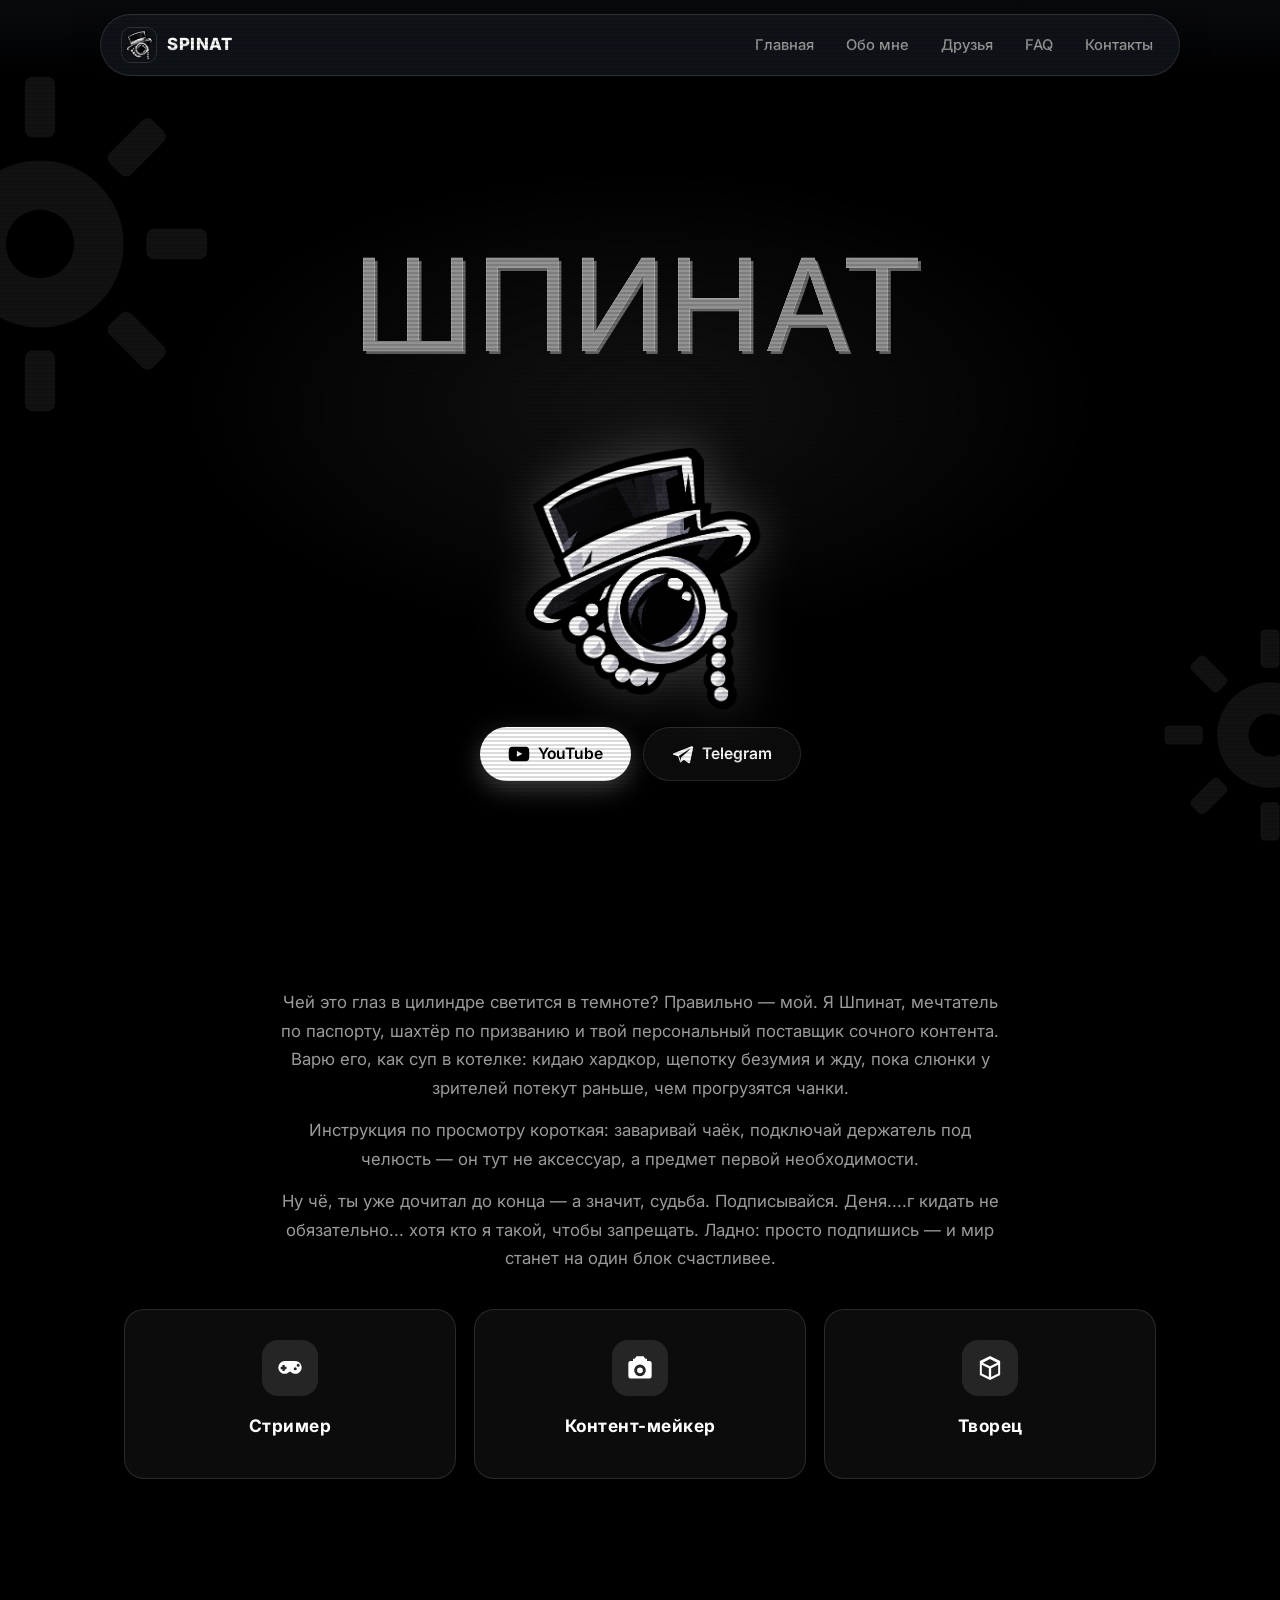
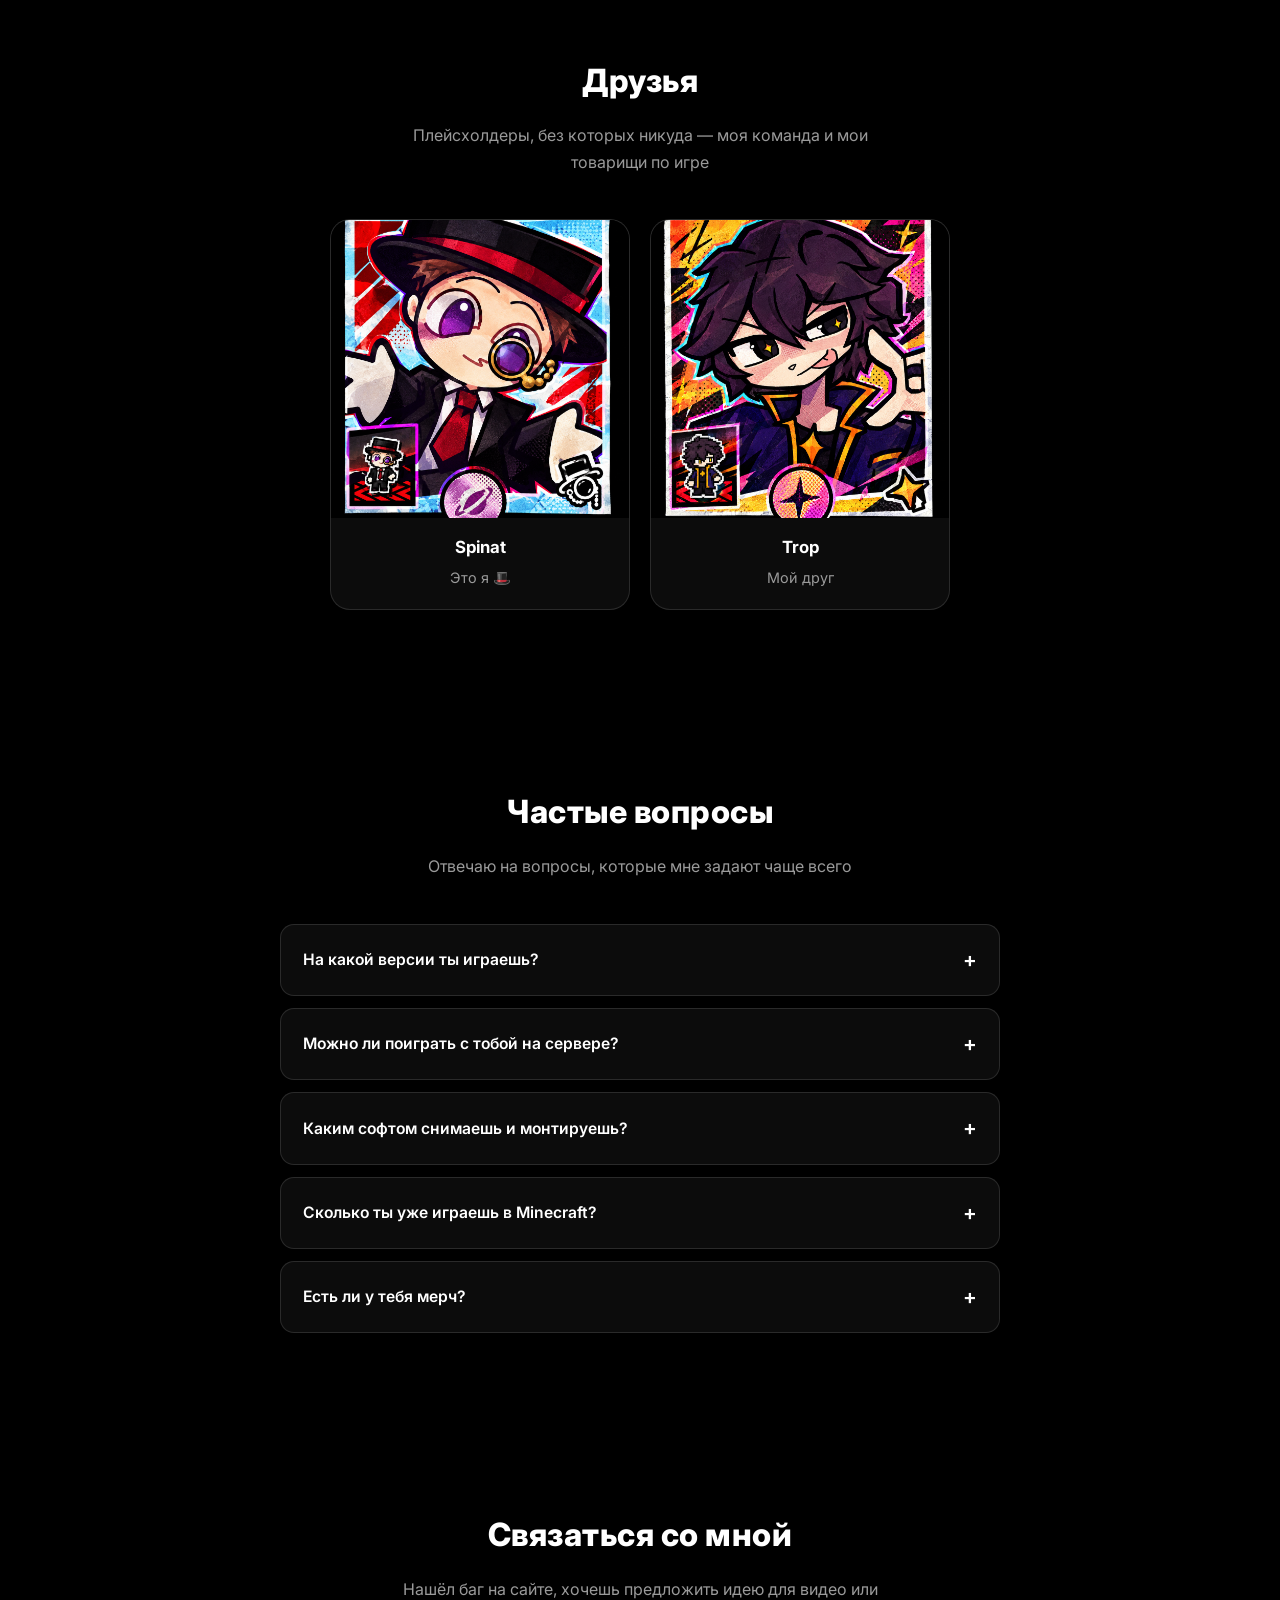
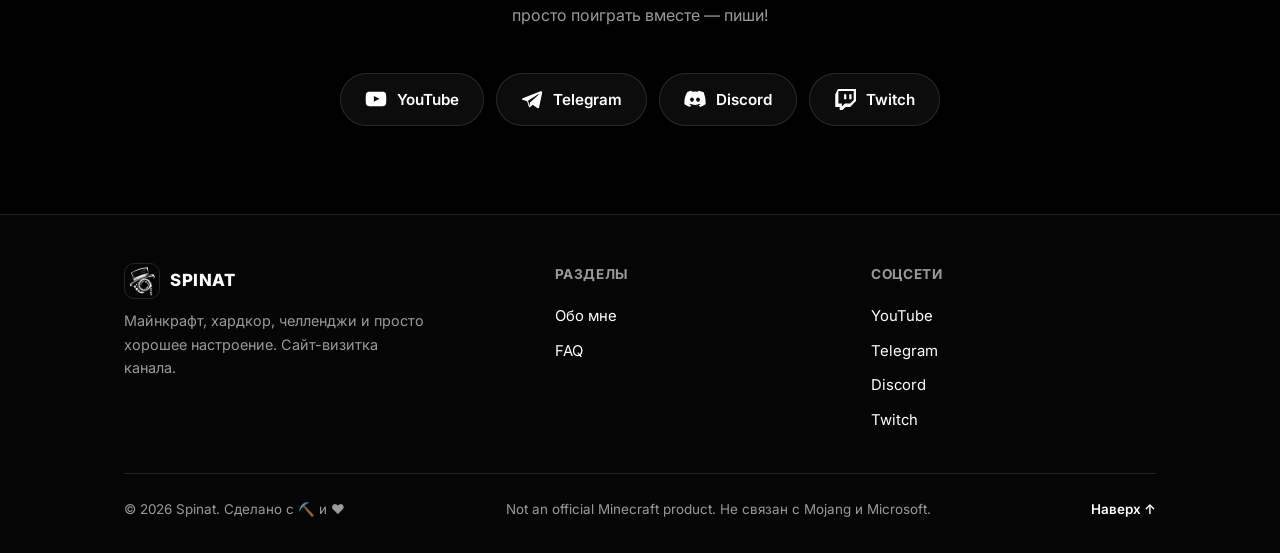
<file: index.html>
﻿<!DOCTYPE html>
<html lang="ru">
<head>
  <meta charset="UTF-8">
  <meta name="viewport" content="width=device-width, initial-scale=1.0">
  <title>Spinat — Майнкрафт и не только ⛏️</title>
  <meta name="description" content="Spinat — строю в Minecraft, выживаю в хардкоре, снимаю видео и прохожу челленджи.">
  <link rel="icon" type="image/png" href="assets/logo.png">
  <link rel="preconnect" href="https://fonts.googleapis.com">
  <link rel="preconnect" href="https://fonts.gstatic.com" crossorigin>
  <link href="https://fonts.googleapis.com/css2?family=Inter:wght@400;500;600;700;800&family=Golos+Text:wght@400;500;600;700&display=swap" rel="stylesheet">
  <link href="https://fonts.cdnfonts.com/css/minecraft-rus" rel="stylesheet">
  <link rel="stylesheet" href="style.css">
</head>
<body>

  <!-- Фоновая декорация: падающие листья (создаются из script.js) -->
  <div class="bg-leaves" aria-hidden="true"></div>

  <!-- Сканлайны (глитч-эффект) -->
  <div class="scanlines" aria-hidden="true"></div>

  <!-- Шапка -->
  <header class="header">
    <div class="container header-inner">
      <a href="#hero" class="logo">
        <img src="assets/logo.png" alt="Логотип Spinat" class="logo-img">
        SPINAT
      </a>

      <nav class="nav">
        <ul class="nav-list" id="nav-list">
          <li><a href="#hero">Главная</a></li>
          <li><a href="#about">Обо мне</a></li>
          <li><a href="#friends">Друзья</a></li>
          <li><a href="#faq">FAQ</a></li>
          <li><a href="#contacts">Контакты</a></li>
        </ul>
        <button class="burger" id="burger" aria-label="Открыть меню" aria-expanded="false">
          <span></span><span></span><span></span>
        </button>
      </nav>
    </div>
  </header>

  <!-- Главный экран -->
  <section class="section hero" id="hero">
    <!-- Крутящиеся шестерни по бокам -->
    <svg class="gear gear-1" viewBox="0 0 100 100" aria-hidden="true">
      <g fill="currentColor">
        <g>
          <rect x="46" y="6" width="8" height="16" rx="2"/>
          <rect x="46" y="6" width="8" height="16" rx="2" transform="rotate(45 50 50)"/>
          <rect x="46" y="6" width="8" height="16" rx="2" transform="rotate(90 50 50)"/>
          <rect x="46" y="6" width="8" height="16" rx="2" transform="rotate(135 50 50)"/>
          <rect x="46" y="6" width="8" height="16" rx="2" transform="rotate(180 50 50)"/>
          <rect x="46" y="6" width="8" height="16" rx="2" transform="rotate(225 50 50)"/>
          <rect x="46" y="6" width="8" height="16" rx="2" transform="rotate(270 50 50)"/>
          <rect x="46" y="6" width="8" height="16" rx="2" transform="rotate(315 50 50)"/>
        </g>
        <circle cx="50" cy="50" r="22"/>
        <circle cx="50" cy="50" r="9" fill="#000000"/>
      </g>
    </svg>
    <svg class="gear gear-2" viewBox="0 0 100 100" aria-hidden="true">
      <g fill="currentColor">
        <g>
          <rect x="46" y="6" width="8" height="16" rx="2"/>
          <rect x="46" y="6" width="8" height="16" rx="2" transform="rotate(45 50 50)"/>
          <rect x="46" y="6" width="8" height="16" rx="2" transform="rotate(90 50 50)"/>
          <rect x="46" y="6" width="8" height="16" rx="2" transform="rotate(135 50 50)"/>
          <rect x="46" y="6" width="8" height="16" rx="2" transform="rotate(180 50 50)"/>
          <rect x="46" y="6" width="8" height="16" rx="2" transform="rotate(225 50 50)"/>
          <rect x="46" y="6" width="8" height="16" rx="2" transform="rotate(270 50 50)"/>
          <rect x="46" y="6" width="8" height="16" rx="2" transform="rotate(315 50 50)"/>
        </g>
        <circle cx="50" cy="50" r="22"/>
        <circle cx="50" cy="50" r="9" fill="#000000"/>
      </g>
    </svg>

    <div class="container hero-inner">
      <h1 class="glitch" data-text="ШПИНАТ">ШПИНАТ</h1>
      <img src="assets/logo.png" alt="Логотип — глаз в цилиндре" class="hero-logo">
      <div class="hero-actions">
        <a href="https://youtube.com/@shpinat_ru?si=HZCUnqb8zHvWzmBE" target="_blank" rel="noopener" class="btn btn-primary">
          <span class="social-icon">
            <svg viewBox="0 0 24 24" fill="currentColor" aria-hidden="true"><path d="M23 7.5s-.2-1.6-.9-2.3c-.9-.9-1.9-.9-2.4-1C16.6 4 12 4 12 4s-4.6 0-7.7.2c-.5.1-1.5.1-2.4 1-.7.7-.9 2.3-.9 2.3S.8 9.4.8 11.3v1.4c0 1.9.2 3.8.2 3.8s.2 1.6.9 2.3c.9.9 2 .9 2.5 1 1.9.2 7.6.2 7.6.2s4.6 0 7.7-.2c.5-.1 1.5-.1 2.4-1 .7-.7.9-2.3.9-2.3s.2-1.9.2-3.8v-1.4c0-1.9-.2-3.8-.2-3.8zM9.7 14.9V8.6l6 3.2-6 3.1z"/></svg>
          </span> YouTube
        </a>
        <a href="https://t.me/nefoUse2" target="_blank" rel="noopener" class="btn btn-ghost">
          <span class="social-icon">
            <svg viewBox="0 0 24 24" fill="currentColor" aria-hidden="true"><path d="M22 3.3 1.9 11.2c-1.1.4-1.1 1.4-.2 1.7l5 1.6 1.9 5.9c.2.7 1 .9 1.5.4l2.8-2.6 5.2 3.8c.6.4 1.4.1 1.6-.7l3.4-16c.2-1-.6-1.5-1.1-1.4zM7.6 13.9l11.2-7c.3-.2.6.2.4.4l-9.3 8.4-.4 3.7-1.9-5.5z"/></svg>
          </span> Telegram
        </a>
      </div>
    </div>
  </section>
  <!-- Обо мне -->
  <section class="section about" id="about">
    <div class="container">
      <h2 class="section-title visually-hidden">Обо мне</h2>
      <div class="about-intro">
        <p>Чей это глаз в цилиндре светится в темноте? Правильно — мой. Я Шпинат, мечтатель по паспорту, шахтёр по призванию и твой персональный поставщик сочного контента. Варю его, как суп в котелке: кидаю хардкор, щепотку безумия и жду, пока слюнки у зрителей потекут раньше, чем прогрузятся чанки.</p>
        <p>Инструкция по просмотру короткая: заваривай чаёк, подключай держатель под челюсть — он тут не аксессуар, а предмет первой необходимости.</p>
        <p>Ну чё, ты уже дочитал до конца — а значит, судьба. Подписывайся. Деня....г кидать не обязательно... хотя кто я такой, чтобы запрещать. Ладно: просто подпишись — и мир станет на один блок счастливее.</p>
      </div>
      <div class="about-grid">
        <div class="about-card">
          <div class="about-icon">
            <svg viewBox="0 0 24 24" fill="currentColor" aria-hidden="true"><path d="M16.5 6h-9A5.5 5.5 0 0 0 2 11.5c0 3 2.5 5.5 5.5 5.5 1.6 0 3-.7 4-1.8h1c1 1.1 2.4 1.8 4 1.8 3 0 5.5-2.5 5.5-5.5S19.5 6 16.5 6zM9 13H7.5v1.5h-2V13H4v-2h1.5V9.5h2V11H9v2zm7.5 1a1.3 1.3 0 1 1 0-2.6 1.3 1.3 0 0 1 0 2.6zm2.5-3a1.3 1.3 0 1 1 0-2.6 1.3 1.3 0 0 1 0 2.6z"/></svg>
          </div>
          <h3>Стример</h3>
        </div>
        <div class="about-card">
          <div class="about-icon">
            <svg viewBox="0 0 24 24" fill="currentColor" aria-hidden="true"><path d="M18 4v2h2a2 2 0 0 1 2 2v11a2 2 0 0 1-2 2H4a2 2 0 0 1-2-2V8a2 2 0 0 1 2-2h2V4h12zm-6 5a5 5 0 1 0 0 10 5 5 0 0 0 0-10zm0 2.5a2.5 2.5 0 1 1 0 5 2.5 2.5 0 0 1 0-5zM9 2h6l1.5 2h-9L9 2z"/></svg>
          </div>
          <h3>Контент-мейкер</h3>
        </div>
        <div class="about-card">
          <div class="about-icon">
            <svg viewBox="0 0 24 24" fill="currentColor" aria-hidden="true"><path d="M12 1.7 3.3 6v12L12 22.3 20.7 18V6L12 1.7zm0 2.6 6.2 3.1L12 10.6 5.8 7.4 12 4.3zM5 9.3l6 3v7.4l-6-3V9.3zm8 10.4v-7.4l6-3v7.4l-6 3z"/></svg>
          </div>
          <h3>Творец</h3>
        </div>
      </div>
    </div>
  </section>

  <!-- Друзья -->
  <section class="section friends" id="friends">
    <div class="container">
      <h2 class="section-title">Друзья</h2>
      <p class="section-sub">Плейсхолдеры, без которых никуда — моя команда и мои товарищи по игре</p>
      <div class="friends-grid">
        <div class="friend-card">
          <img src="assets/arts/art1.png" alt="Карточка Spinat" loading="lazy">
          <div class="friend-info">
            <h3>Spinat</h3>
            <p>Это я 🎩</p>
          </div>
        </div>
        <div class="friend-card">
          <img src="assets/arts/trop.png" alt="Карточка Trop" loading="lazy">
          <div class="friend-info">
            <h3>Trop</h3>
            <p>Мой друг</p>
          </div>
        </div>
      </div>
    </div>
  </section>

  <!-- FAQ -->
  <section class="section faq" id="faq">
    <div class="container">
      <h2 class="section-title">Частые вопросы</h2>
      <p class="section-sub">Отвечаю на вопросы, которые мне задают чаще всего</p>
      <div class="faq-list">
        <details class="faq-item">
          <summary>На какой версии ты играешь?</summary>
          <p>В основном на последней стабильной версии Java Edition. Для челленджей иногда беру старые версии — так интереснее.</p>
        </details>
        <details class="faq-item">
          <summary>Можно ли поиграть с тобой на сервере?</summary>
          <p>Иногда провожу совместные стримы с подписчиками. Следи за анонсами в Telegram-канале и Discord — там публикую даты и IP.</p>
        </details>
        <details class="faq-item">
          <summary>Каким софтом снимаешь и монтируешь?</summary>
          <p>OBS для записи, Premier Pro для монтажа. Если хочешь совет по началу своего канала — напиши в Telegram, отвечаю почти всем!</p>
        </details>
        <details class="faq-item">
          <summary>Сколько ты уже играешь в Minecraft?</summary>
          <p>Больше 1200 часов по счётчику. Начинал ещё со старых версий, играл на разных серверах, а теперь вот снимаю видео.</p>
        </details>
        <details class="faq-item">
          <summary>Есть ли у тебя мерч?</summary>
          <p>Пока нет, но если канал подрастёт — точно сделаю. А какие идеи у тебя? Предлагай в Discord!</p>
        </details>
      </div>
    </div>
  </section>

  <!-- Контакты -->
  <section class="section contacts" id="contacts">
    <div class="container">
      <h2 class="section-title">Связаться со мной</h2>
      <p class="section-sub">Нашёл баг на сайте, хочешь предложить идею для видео или просто поиграть вместе — пиши!</p>
      <div class="socials">
        <a class="social" href="https://youtube.com/@shpinat_ru?si=HZCUnqb8zHvWzmBE" target="_blank" rel="noopener">
          <span class="social-icon">
            <svg viewBox="0 0 24 24" fill="currentColor" aria-hidden="true"><path d="M23 7.5s-.2-1.6-.9-2.3c-.9-.9-1.9-.9-2.4-1C16.6 4 12 4 12 4s-4.6 0-7.7.2c-.5.1-1.5.1-2.4 1-.7.7-.9 2.3-.9 2.3S.8 9.4.8 11.3v1.4c0 1.9.2 3.8.2 3.8s.2 1.6.9 2.3c.9.9 2 .9 2.5 1 1.9.2 7.6.2 7.6.2s4.6 0 7.7-.2c.5-.1 1.5-.1 2.4-1 .7-.7.9-2.3.9-2.3s.2-1.9.2-3.8v-1.4c0-1.9-.2-3.8-.2-3.8zM9.7 14.9V8.6l6 3.2-6 3.1z"/></svg>
          </span> YouTube
        </a>
        <a class="social" href="https://t.me/nefoUse2" target="_blank" rel="noopener">
          <span class="social-icon">
            <svg viewBox="0 0 24 24" fill="currentColor" aria-hidden="true"><path d="M22 3.3 1.9 11.2c-1.1.4-1.1 1.4-.2 1.7l5 1.6 1.9 5.9c.2.7 1 .9 1.5.4l2.8-2.6 5.2 3.8c.6.4 1.4.1 1.6-.7l3.4-16c.2-1-.6-1.5-1.1-1.4zM7.6 13.9l11.2-7c.3-.2.6.2.4.4l-9.3 8.4-.4 3.7-1.9-5.5z"/></svg>
          </span> Telegram
        </a>
        <a class="social" href="https://discord.gg/XsVaUsUh" target="_blank" rel="noopener">
          <span class="social-icon">
            <svg viewBox="0 0 24 24" fill="currentColor" aria-hidden="true"><path d="M20.3 4.4A19.8 19.8 0 0 0 15.9 3l-.6 1.2a18 18 0 0 0-6.6 0L8.1 3a19.7 19.7 0 0 0-4.4 1.4C.9 8.9.1 13.4.5 17.8a19.9 19.9 0 0 0 6 3l1.3-2.1c-.7-.3-1.4-.6-2-1l.5-.4a14.2 14.2 0 0 0 11.4 0l.5.4c-.6.4-1.3.7-2 1l1.3 2.1a19.8 19.8 0 0 0 6-3c.5-5.1-.8-9.5-2.2-13.4zM8.7 15c-1.1 0-2-1-2-2.3s.9-2.3 2-2.3 2 1 2 2.3-.9 2.3-2 2.3zm6.6 0c-1.1 0-2-1-2-2.3s.9-2.3 2-2.3 2 1 2 2.3-.9 2.3-2 2.3z"/></svg>
          </span> Discord
        </a>
        <a class="social" href="https://m.twitch.tv/mrspinash" target="_blank" rel="noopener">
          <span class="social-icon">
            <svg viewBox="0 0 24 24" fill="currentColor" aria-hidden="true"><path d="M4.3 1 1.4 6.7v14h4.8V24h2.9l3.7-3.4h4.8l6.7-6.7V1H4.3zm17.2 12-3.8 3.8h-5.7l-3.4 3.4v-3.4H4.8V3.4h16.7V13zM16.7 6.7h2.4v5.7h-2.4V6.7zm-5.7 0h2.4v5.7H11V6.7z"/></svg>
          </span> Twitch
        </a>
      </div>
    </div>
  </section>

  <!-- Подвал -->
  <footer class="footer">
    <div class="container">
      <div class="footer-grid">
        <div class="footer-brand">
          <a href="#hero" class="logo">
            <img src="assets/logo.png" alt="Логотип Spinat" class="logo-img">
            SPINAT
          </a>
          <p>Майнкрафт, хардкор, челленджи и просто хорошее настроение. Сайт-визитка канала.</p>
        </div>
        <div class="footer-col">
          <h4>Разделы</h4>
          <a href="#about">Обо мне</a>
          <a href="#faq">FAQ</a>
        </div>
        <div class="footer-col">
          <h4>Соцсети</h4>
          <a href="https://youtube.com/@shpinat_ru?si=HZCUnqb8zHvWzmBE" target="_blank" rel="noopener">YouTube</a>
          <a href="https://t.me/nefoUse2" target="_blank" rel="noopener">Telegram</a>
          <a href="https://discord.gg/XsVaUsUh" target="_blank" rel="noopener">Discord</a>
          <a href="https://m.twitch.tv/mrspinash" target="_blank" rel="noopener">Twitch</a>
        </div>
      </div>
      <div class="footer-bottom">
        <p>© 2026 Spinat. Сделано с ⛏️ и ❤️</p>
        <p>Not an official Minecraft product. Не связан с Mojang и Microsoft.</p>
        <a href="#hero" class="to-top">Наверх ↑</a>
      </div>
    </div>
  </footer>

  <script src="script.js"></script>
</body>
</html>
</file>
<file: style.css>
﻿/* ===== Стиль в духе Pepeland: тёмный, спокойный, зелёный ===== */
:root {
  --bg: #000000;
  --bg-2: #050505;
  --card: #0c0c0c;
  --card-2: #141414;
  --text: #ffffff;
  --muted: #9a9a9a;
  --line: rgba(255, 255, 255, .12);
  --accent: #ffffff;      /* белый акцент — только ч/б */
  --accent-dark: #cccccc;
  --accent-soft: rgba(255, 255, 255, .1);
  --radius: 20px;
  --radius-sm: 14px;
  --shadow: 0 16px 40px rgba(0, 0, 0, .6);
}

* { margin: 0; padding: 0; box-sizing: border-box; }

html { scroll-behavior: smooth; }

body {
  font-family: 'Inter', 'Golos Text', sans-serif;
  background: var(--bg);
  color: var(--text);
  line-height: 1.65;
  overflow-x: hidden;
  -webkit-font-smoothing: antialiased;
}

.container {
  max-width: 1080px;
  margin: 0 auto;
  padding: 0 24px;
}

img { max-width: 100%; display: block; }
a { color: inherit; text-decoration: none; }
ul { list-style: none; }

/* ===== Шапка ===== */
.header {
  position: fixed;
  inset: 0 0 auto 0;
  z-index: 100;
  padding-top: 14px;
  background: linear-gradient(rgba(10, 12, 16, .9), transparent);
}

.header-inner {
  display: flex;
  align-items: center;
  justify-content: space-between;
  gap: 16px;
  background: rgba(19, 22, 29, .82);
  backdrop-filter: blur(14px);
  border: 1px solid var(--line);
  border-radius: 999px;
  padding: 10px 12px 10px 20px;
  box-shadow: 0 8px 30px rgba(0, 0, 0, .35);
}

.logo {
  display: flex;
  align-items: center;
  gap: 10px;
  font-weight: 800;
  font-size: 1.05rem;
  letter-spacing: .3px;
}

.logo-img {
  width: 36px;
  height: 36px;
  object-fit: cover;
  border-radius: 10px;
  border: 1px solid var(--line);
}

.nav { display: flex; align-items: center; gap: 8px; }

.nav-list {
  display: flex;
  gap: 4px;
}

.nav-list a {
  display: block;
  padding: 8px 14px;
  border-radius: 999px;
  font-size: .92rem;
  font-weight: 500;
  color: var(--muted);
  transition: color .2s, background .2s;
}

.nav-list a:hover {
  color: var(--text);
  background: rgba(255, 255, 255, .06);
}

/* Бургер */
.burger {
  display: none;
  flex-direction: column;
  gap: 5px;
  background: rgba(255, 255, 255, .06);
  border: 1px solid var(--line);
  border-radius: 999px;
  cursor: pointer;
  padding: 12px 10px;
}

.burger span {
  width: 22px; height: 2px;
  background: var(--text);
  border-radius: 2px;
  transition: transform .3s, opacity .3s;
}

.burger.active span:nth-child(1) { transform: translateY(7px) rotate(45deg); }
.burger.active span:nth-child(2) { opacity: 0; }
.burger.active span:nth-child(3) { transform: translateY(-7px) rotate(-45deg); }

/* ===== Секции (общее) ===== */
.section { padding: 88px 0; }

.section-title {
  font-size: clamp(1.5rem, 3.5vw, 2rem);
  font-weight: 800;
  text-align: center;
  margin-bottom: 44px;
  letter-spacing: -.5px;
}

.section-sub {
  text-align: center;
  color: var(--muted);
  max-width: 520px;
  margin: -30px auto 44px;
}

/* Появление при скролле */
.reveal {
  opacity: 0;
  transform: translateY(28px);
  transition: opacity .6s ease, transform .6s ease;
}

.reveal.visible {
  opacity: 1;
  transform: none;
}

/* ===== Minecraft Rus — заголовки и акценты ===== */
.section-title,
.hero-title,
.stat-num,
.logo,
.card-body h3,
.about-card h3 {
  font-family: 'Minecraft Rus', 'Inter', sans-serif;
  letter-spacing: .5px;
}

/* Скрытый заголовок для доступности (когда вместо него арт-картинка) */
.visually-hidden {
  position: absolute;
  width: 1px; height: 1px;
  margin: -1px; padding: 0;
  overflow: hidden;
  clip: rect(0 0 0 0);
  white-space: nowrap;
  border: 0;
}

/* Арт-заголовки секций (чёрно-белые png пользователя).
   invert делает текст белым, screen скрывает чёрный фон на тёмной теме */
.section-img {
  display: block;
  height: 68px;
  width: auto;
  margin: 0 auto 14px;
  filter: invert(1);
  mix-blend-mode: screen;
}

/* Текст «Обо мне» */
.about-intro {
  max-width: 720px;
  margin: 0 auto 36px;
  text-align: center;
  color: var(--muted);
  font-size: 1.05rem;
  line-height: 1.7;
}

.about-intro p + p {
  margin-top: 14px;
}


/* ===== Hero ===== */
.hero {
  min-height: 100vh;
  display: flex;
  align-items: center;
  position: relative;
  overflow: hidden;
  padding: 150px 0 70px;
  background:
    radial-gradient(ellipse 55% 40% at 50% 45%, rgba(255, 255, 255, .07), transparent 65%),
    #000000;
}

.hero-inner {
  position: relative;
  z-index: 2;
  text-align: center;
  max-width: 900px;
  margin: 0 auto;
}

/* Лого по центру — живое: парит и слегка пульсирует свечением */
.hero-logo {
  display: block;
  width: min(300px, 62%);
  margin: -1.5em auto 0;
  position: relative;
  z-index: 1;
  animation: logo-float 5s ease-in-out infinite;
  filter: drop-shadow(0 0 26px rgba(255, 255, 255, .25));
}

@keyframes logo-float {
  0%, 100% { transform: translateY(0); filter: drop-shadow(0 0 22px rgba(255, 255, 255, .22)); }
  50%      { transform: translateY(-16px); filter: drop-shadow(0 0 38px rgba(255, 255, 255, .4)); }
}

/* Арт-персонаж стоит ЗА надписью и «держит» её (не используется — оставлено на будущее) */
.hero-art {
  display: block;
  width: min(480px, 88%);
  margin: -3.4em auto 0;
  position: relative;
  z-index: 1;
  filter: drop-shadow(0 10px 30px rgba(0, 0, 0, .6));
}

/* Надпись всегда поверх арта */
.glitch { z-index: 2; }

/* Иконки в кнопках: на белой кнопке — чёрные, на тёмной — белые */
.btn-primary .social-icon { color: #000000; }
.btn-ghost .social-icon { color: #ffffff; }

/* ===== Глитч-заголовок ШПИНАТ ===== */
.glitch {
  font-family: 'Minecraft Rus', 'Inter', sans-serif;
  font-size: clamp(3rem, 12vw, 8rem);
  font-weight: 400;
  color: #ffffff;
  letter-spacing: .04em;
  position: relative;
  margin-bottom: 40px;
  text-shadow: 3px 3px 0 rgba(255, 255, 255, .18);
  animation: glitch-flicker 4s infinite steps(1);
}

.glitch::before,
.glitch::after {
  content: attr(data-text);
  position: absolute;
  inset: 0;
  opacity: .8;
  pointer-events: none;
}

.glitch::before {
  color: #ffffff;
  animation: glitch-shift-1 3s infinite steps(1);
}

.glitch::after {
  color: #777777;
  animation: glitch-shift-2 3s infinite steps(1);
}

@keyframes glitch-flicker {
  0%, 91%, 94%, 100% { opacity: 1; }
  92% { opacity: .6; }
  93% { opacity: .9; }
}

@keyframes glitch-shift-1 {
  0%, 88%, 100% { transform: translate(0, 0); clip-path: inset(0 0 0 0); }
  89% { transform: translate(-5px, 2px); clip-path: inset(15% 0 55% 0); }
  90% { transform: translate(4px, -2px); clip-path: inset(60% 0 10% 0); }
  91% { transform: translate(0, 0); }
}

@keyframes glitch-shift-2 {
  0%, 84%, 100% { transform: translate(0, 0); clip-path: inset(0 0 0 0); }
  85% { transform: translate(6px, 0); clip-path: inset(40% 0 30% 0); }
  86% { transform: translate(-4px, 3px); clip-path: inset(5% 0 75% 0); }
  87% { transform: translate(0, 0); }
}

/* Сканлайны поверх всего экрана (стиль глюка) */
.scanlines {
  position: fixed;
  inset: 0;
  z-index: 9999;
  pointer-events: none;
  background: repeating-linear-gradient(
    0deg,
    transparent 0 2px,
    rgba(0, 0, 0, .14) 2px 4px
  );
  mix-blend-mode: multiply;
}

/* Чип-статус как у Pepeland */
.status-chip {
  display: inline-flex;
  align-items: center;
  gap: 10px;
  padding: 8px 18px;
  background: var(--accent-soft);
  border: 1px solid rgba(255, 255, 255, .25);
  border-radius: 999px;
  color: var(--accent);
  font-size: .88rem;
  font-weight: 600;
  margin-bottom: 26px;
}

.status-chip .dot {
  width: 8px; height: 8px;
  border-radius: 50%;
  background: var(--accent);
  box-shadow: 0 0 0 4px rgba(255, 255, 255, .18);
  animation: pulse 2s ease-in-out infinite;
}

@keyframes pulse {
  0%, 100% { box-shadow: 0 0 0 4px rgba(255, 255, 255, .18); }
  50% { box-shadow: 0 0 0 8px rgba(255, 255, 255, .06); }
}

.hero-hello {
  font-size: 1.05rem;
  color: var(--muted);
  margin-bottom: 12px;
}

.hero-hello strong { color: var(--accent); font-weight: 700; }

.hero-title {
  font-size: clamp(2rem, 5.5vw, 3.4rem);
  font-weight: 800;
  letter-spacing: -1px;
  line-height: 1.2;
  min-height: 1.25em;
}

.typed-wrap { color: var(--accent); white-space: nowrap; }

.cursor {
  display: inline-block;
  width: 3px;
  height: .95em;
  margin-left: 3px;
  background: var(--accent);
  vertical-align: -0.12em;
  animation: blink 1s steps(1) infinite;
}

@keyframes blink { 50% { opacity: 0; } }

.hero-sub {
  max-width: 540px;
  margin: 18px auto 30px;
  color: var(--muted);
  font-size: 1.05rem;
}

.hero-banner {
  max-width: 720px;
  width: 100%;
  margin: 8px auto 34px;
  border-radius: var(--radius);
  border: 1px solid var(--line);
  box-shadow: var(--shadow);
}

.hero-actions {
  display: flex;
  gap: 12px;
  justify-content: center;
  flex-wrap: wrap;
}

/* Кнопки */
.btn {
  display: inline-flex;
  align-items: center;
  gap: 8px;
  padding: 13px 28px;
  border-radius: 999px;
  font-weight: 600;
  font-size: .98rem;
  transition: transform .2s, box-shadow .2s, background .2s, border-color .2s;
}

.btn-primary {
  background: var(--accent);
  color: #000000;
  box-shadow: 0 8px 24px rgba(255, 255, 255, .25);
}

.btn-primary:hover {
  transform: translateY(-2px);
  background: #ffffff;
  box-shadow: 0 12px 30px rgba(255, 255, 255, .35);
}

.btn-ghost {
  border: 1px solid var(--line);
  background: var(--card);
  color: var(--text);
}

.btn-ghost:hover {
  transform: translateY(-2px);
  border-color: rgba(255, 255, 255, .4);
  background: var(--card-2);
}

/* ===== Карточки (обо мне / контент) ===== */
.about-grid, .cards {
  display: grid;
  grid-template-columns: repeat(auto-fit, minmax(270px, 1fr));
  gap: 18px;
}

.about-card, .card {
  background: var(--card);
  border-radius: var(--radius);
  border: 1px solid var(--line);
  transition: transform .25s, border-color .25s, background .25s;
}

.about-card {
  padding: 30px 24px;
  text-align: center;
}

.about-card:hover, .card:hover {
  transform: translateY(-4px);
  border-color: rgba(255, 255, 255, .35);
  background: var(--card-2);
}

.about-icon {
  width: 56px; height: 56px;
  margin: 0 auto 16px;
  display: flex;
  align-items: center;
  justify-content: center;
  font-size: 1.7rem;
  background: var(--accent-soft);
  border-radius: 16px;
}

.about-card h3 { margin-bottom: 8px; font-size: 1.08rem; font-weight: 700; }
.about-card p { color: var(--muted); font-size: .93rem; }

/* Карточки контента */
.card { overflow: hidden; }

.card-thumb {
  height: 150px;
  display: flex;
  align-items: center;
  justify-content: center;
  font-size: 3rem;
  background: var(--thumb, var(--card-2));
  border-bottom: 1px solid var(--line);
}

.card-body { padding: 22px; }
.card-body h3 { margin-bottom: 6px; font-size: 1.05rem; font-weight: 700; }
.card-body p { color: var(--muted); font-size: .93rem; margin-bottom: 14px; }

.tag {
  display: inline-block;
  padding: 4px 12px;
  border-radius: 999px;
  font-size: .76rem;
  font-weight: 600;
  background: var(--accent-soft);
  color: var(--accent);
}

/* ===== FAQ (аккордеон как у Pepeland) ===== */
.faq-list {
  max-width: 720px;
  margin: 0 auto;
  display: flex;
  flex-direction: column;
  gap: 12px;
}

.faq-item {
  background: var(--card);
  border: 1px solid var(--line);
  border-radius: var(--radius-sm);
  overflow: hidden;
  transition: border-color .25s;
}

.faq-item[open] { border-color: rgba(255, 255, 255, .35); }

.faq-item summary {
  cursor: pointer;
  padding: 18px 22px;
  font-weight: 600;
  font-size: .98rem;
  list-style: none;
  display: flex;
  align-items: center;
  justify-content: space-between;
  gap: 16px;
}

.faq-item summary::-webkit-details-marker { display: none; }

.faq-item summary::after {
  content: '+';
  font-size: 1.3rem;
  color: var(--accent);
  transition: transform .25s;
  flex-shrink: 0;
}

.faq-item[open] summary::after { transform: rotate(45deg); }

.faq-item p {
  padding: 0 22px 18px;
  color: var(--muted);
  font-size: .93rem;
}

/* ===== Статистика (в духе Pepeland — карточки-пилюли) ===== */
.stats-grid {
  display: grid;
  grid-template-columns: repeat(auto-fit, minmax(200px, 1fr));
  gap: 16px;
  text-align: center;
}

.stat {
  background: var(--card);
  border: 1px solid var(--line);
  border-radius: var(--radius);
  padding: 26px 18px;
  transition: border-color .25s, transform .25s;
}

.stat:hover {
  border-color: rgba(255, 255, 255, .35);
  transform: translateY(-3px);
}

.stat-num {
  display: block;
  font-size: 2rem;
  font-weight: 800;
  letter-spacing: -1px;
  color: var(--accent);
  margin-bottom: 6px;
}

.stat-label { color: var(--muted); font-size: .9rem; }

/* ===== Видео (YouTube шортсы) ===== */
.videos {
  display: grid;
  grid-template-columns: repeat(auto-fit, minmax(240px, 1fr));
  gap: 18px;
  max-width: 760px;
  margin: 0 auto;
  justify-content: center;
}

.video-card {
  background: var(--card);
  border: 1px solid var(--line);
  border-radius: var(--radius);
  overflow: hidden;
  transition: transform .25s, border-color .25s;
}

.video-card:hover {
  transform: translateY(-4px);
  border-color: rgba(255, 255, 255, .35);
}

.video-wrap {
  aspect-ratio: 9 / 16;
  background: #000;
}

.video-wrap iframe {
  width: 100%;
  height: 100%;
  border: 0;
  display: block;
}

.video-body { padding: 16px 18px 20px; text-align: center; }
.video-body h3 { font-size: 1rem; margin-bottom: 6px; }

.video-link {
  color: var(--accent);
  font-size: .88rem;
  font-weight: 600;
  transition: opacity .2s;
}

.video-link:hover { opacity: .75; }

/* ===== Друзья ===== */
.friends-grid {
  display: grid;
  grid-template-columns: repeat(auto-fit, minmax(260px, 300px));
  gap: 20px;
  justify-content: center;
}

.friend-card {
  background: var(--card);
  border: 1px solid var(--line);
  border-radius: var(--radius);
  overflow: hidden;
  transition: transform .25s, border-color .25s;
}

.friend-card:hover {
  transform: translateY(-4px);
  border-color: rgba(255, 255, 255, .35);
}

.friend-card img {
  width: 100%;
  aspect-ratio: 1 / 1;
  object-fit: cover;
  display: block;
}

.friend-info {
  padding: 16px 18px 20px;
  text-align: center;
}

.friend-info h3 { font-size: 1.05rem; margin-bottom: 4px; }
.friend-info p { color: var(--muted); font-size: .9rem; }

/* ===== Фоновые шестерни (моушен-дизайн) ===== */
.gear {
  position: absolute;
  color: rgba(255, 255, 255, .07);
  pointer-events: none;
}

.gear-1 {
  width: 380px;
  top: 6%;
  left: -150px;
  animation: gear-spin 40s linear infinite;
}

.gear-2 {
  width: 240px;
  bottom: 5%;
  right: -110px;
  animation: gear-spin 28s linear infinite reverse;
}

@keyframes gear-spin {
  to { transform: rotate(360deg); }
}

/* ===== Падающие листья (фон, создаёт script.js) ===== */
.bg-leaves {
  position: fixed;
  inset: 0;
  z-index: -1;
  overflow: hidden;
  pointer-events: none;
}

.leaf {
  position: absolute;
  top: -6vh;
  will-change: transform;
  animation: leaf-fall var(--dur) linear var(--delay) infinite;
  opacity: .5;
}

.leaf svg {
  display: block;
  animation: leaf-sway var(--sway) ease-in-out var(--delay) infinite alternate;
}

@keyframes leaf-fall {
  0%   { transform: translateY(-6vh) rotate(0deg); }
  100% { transform: translateY(112vh) rotate(560deg); }
}

@keyframes leaf-sway {
  from { transform: translateX(calc(var(--amp) * -1)); }
  to   { transform: translateX(var(--amp)); }
}

/* ===== Живой чудик ===== */
#chudik {
  position: fixed;
  z-index: 9998;
  width: 54px;
  height: 54px;
  cursor: pointer;
  transition: left .45s cubic-bezier(.3, 1.4, .5, 1), top .45s cubic-bezier(.3, 1.4, .5, 1);
  filter: drop-shadow(0 4px 10px rgba(255, 255, 255, .15));
  pointer-events: auto;
}

#chudik .chudik-body {
  transform-origin: 50% 90%;
  animation: chudik-idle 2.4s ease-in-out infinite;
}

/* Моргает глазами */
#chudik .chudik-eye { animation: chudik-blink 4.5s infinite; transform-origin: center; }

@keyframes chudik-idle {
  0%, 100% { transform: scaleY(1); }
  50%      { transform: scaleY(1.06) scaleX(.97); }
}

@keyframes chudik-blink {
  0%, 92%, 100% { transform: scaleY(1); }
  95%           { transform: scaleY(.1); }
}

/* Убегание — дёргается и наклоняется */
#chudik.is-fleeing .chudik-body { animation: chudik-run .45s ease; }

@keyframes chudik-run {
  0%   { transform: scale(1); }
  30%  { transform: scale(1.15, .8) rotate(-8deg); }
  60%  { transform: scale(.9, 1.15) rotate(6deg); }
  100% { transform: scale(1); }
}

/* Прячется — растворяется и появляется в другом месте */
#chudik.is-hiding {
  opacity: 0;
  transform: scale(.3);
  transition: opacity .3s, transform .3s, left .45s, top .45s;
}

/* Поймали — крутится от радости */
#chudik.is-caught .chudik-body { animation: chudik-caught .9s ease; }

@keyframes chudik-caught {
  0%   { transform: rotate(0); }
  25%  { transform: rotate(-14deg) scale(1.2); }
  50%  { transform: rotate(14deg) scale(1.2); }
  75%  { transform: rotate(-14deg) scale(1.2); }
  100% { transform: rotate(0) scale(1); }
}

/* ===== Контакты / соцсети ===== */
.contacts { text-align: center; }

.socials {
  display: flex;
  gap: 12px;
  justify-content: center;
  flex-wrap: wrap;
}

.social {
  display: flex;
  align-items: center;
  gap: 10px;
  padding: 13px 24px;
  background: var(--card);
  border-radius: 999px;
  border: 1px solid var(--line);
  font-weight: 600;
  font-size: .95rem;
  transition: transform .2s, border-color .2s, background .2s;
}

.social:hover {
  transform: translateY(-3px);
  border-color: rgba(255, 255, 255, .45);
  background: var(--card-2);
}

.social-icon {
  display: flex;
  align-items: center;
  justify-content: center;
  width: 22px;
  height: 22px;
  color: var(--accent);
}

.social-icon svg { width: 100%; height: 100%; }

/* Иконки в карточках */
.about-icon svg {
  width: 28px;
  height: 28px;
  color: var(--accent);
}

.card-thumb svg {
  width: 54px;
  height: 54px;
  color: rgba(255, 255, 255, .92);
  filter: drop-shadow(0 3px 8px rgba(0, 0, 0, .35));
}

/* ===== Подвал ===== */
.footer {
  border-top: 1px solid var(--line);
  padding: 48px 0 32px;
  background: var(--bg-2);
}

.footer-grid {
  display: grid;
  grid-template-columns: 1.4fr 1fr 1fr;
  gap: 32px;
  margin-bottom: 36px;
}

.footer-brand p {
  color: var(--muted);
  font-size: .9rem;
  margin-top: 10px;
  max-width: 300px;
}

.footer-col h4 {
  font-size: .85rem;
  font-weight: 700;
  text-transform: uppercase;
  letter-spacing: .6px;
  color: var(--muted);
  margin-bottom: 14px;
}

.footer-col a {
  display: block;
  padding: 5px 0;
  color: var(--text);
  font-size: .93rem;
  transition: color .2s;
}

.footer-col a:hover { color: var(--accent); }

.footer-bottom {
  border-top: 1px solid var(--line);
  padding-top: 24px;
  display: flex;
  align-items: center;
  justify-content: space-between;
  flex-wrap: wrap;
  gap: 12px;
  color: var(--muted);
  font-size: .84rem;
}

.to-top { color: var(--accent); font-weight: 600; }
.to-top:hover { opacity: .8; }

/* ===== Адаптив ===== */
@media (max-width: 820px) {
  .footer-grid { grid-template-columns: 1fr 1fr; }
}

@media (max-width: 768px) {
  .header { padding-top: 10px; }

  .burger { display: flex; }

  .nav-list {
    position: fixed;
    top: 76px;
    left: 12px;
    right: 12px;
    flex-direction: column;
    gap: 4px;
    background: rgba(19, 22, 29, .97);
    border: 1px solid var(--line);
    border-radius: var(--radius);
    padding: 10px;
    box-shadow: var(--shadow);
    max-height: 0;
    opacity: 0;
    overflow: hidden;
    transition: max-height .35s ease, opacity .3s;
  }

  .nav-list.open { max-height: 360px; opacity: 1; }

  .nav-list a { padding: 12px 16px; }

  .section { padding: 64px 0; }
  .section-sub { margin-top: -24px; }
  .hero { min-height: auto; padding: 130px 0 60px; }
}

@media (max-width: 480px) {
  .hero-actions .btn { width: 100%; justify-content: center; }
  .social { flex: 1 1 44%; justify-content: center; }
  .footer-grid { grid-template-columns: 1fr; }
}
</file>
